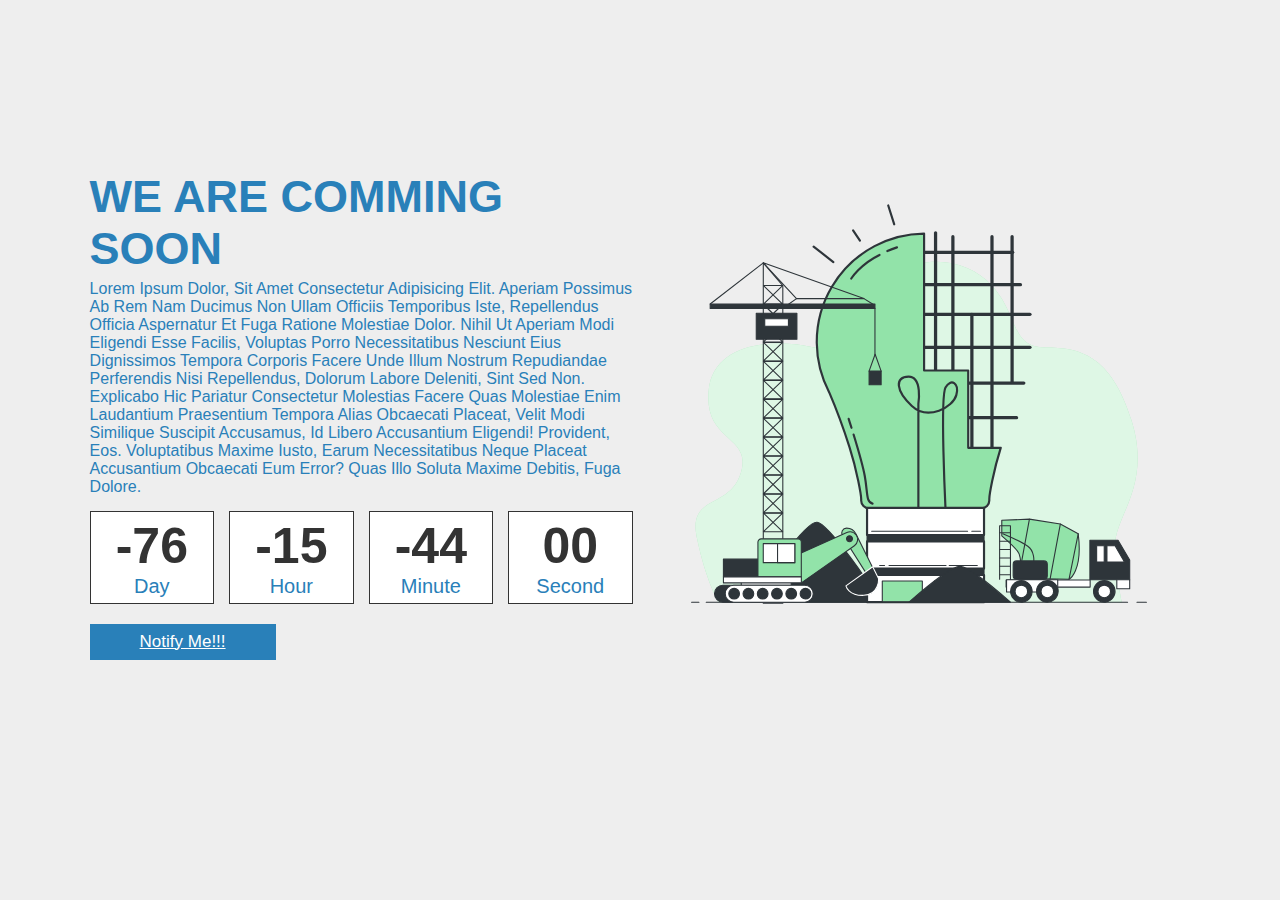
<file: LP_Comming_Soon_1/index.html>
<!DOCTYPE html>
<html lang="en">
<head>
    <meta charset="UTF-8">
    <meta name="viewport" content="width=device-width, initial-scale=1.0">
    <title>Coming Soon</title>
    <link rel="stylesheet" href="style.css">
</head>
<body>
    <div class="container">
        <div class="content">
            <h3 class="title">We are comming soon</h3>
            <p>Lorem ipsum dolor, sit amet consectetur adipisicing elit. Aperiam possimus ab rem nam ducimus non ullam officiis temporibus iste, repellendus officia aspernatur et fuga ratione molestiae dolor. Nihil ut aperiam modi eligendi esse facilis, voluptas porro necessitatibus nesciunt eius dignissimos tempora corporis facere unde illum nostrum repudiandae perferendis nisi repellendus, dolorum labore deleniti, sint sed non. Explicabo hic pariatur consectetur molestias facere quas molestiae enim laudantium praesentium tempora alias obcaecati placeat, velit modi similique suscipit accusamus, id libero accusantium eligendi! Provident, eos. Voluptatibus maxime iusto, earum necessitatibus neque placeat accusantium obcaecati eum error? Quas illo soluta maxime debitis, fuga dolore.
            </p>
            <div class="count-down">
                <div class="box">
                   <h3 id="day">00</h3>
                   <span>day</span> 
                </div>
                <div class="box">
                    <h3 id="hour">00</h3>
                    <span>hour</span> 
                </div>
                <div class="box">
                    <h3 id="minute">00</h3>
                    <span>minute</span> 
                </div>
                <div class="box">
                    <h3 id="second">00</h3>
                    <span>second</span> 
                </div>
            </div>
            <a href="#" class="btn">Notify Me!!!</a>
        </div>
        <div class="image">
              <img src="Create-bro.svg" alt="">  
        </div>
    </div>
<script>
    let countDate = new Date('July 1, 2024, 00:00:00').getTime();
    function countDown(){
        let now  = new Date().getTime();
        gap = countDate - now;
        let seconds = 10000;
        let minute = seconds * 60;
        let hour = minute * 60;
        let day = hour * 24;
        let d = Math.floor(gap / (day));
        let h = Math.floor((gap % (day)) / (hour));
        let m = Math.floor((gap % (minute)) / (seconds));
        document.getElementById('day').innerText = d;
        document.getElementById('hour').innerText = h;
        document.getElementById('minute').innerText = m;
        document.getElementById('second').innerText = s;
    }
    setInterval(function(){
        countDown();
    })
</script>     
</body>
</html>
</file>
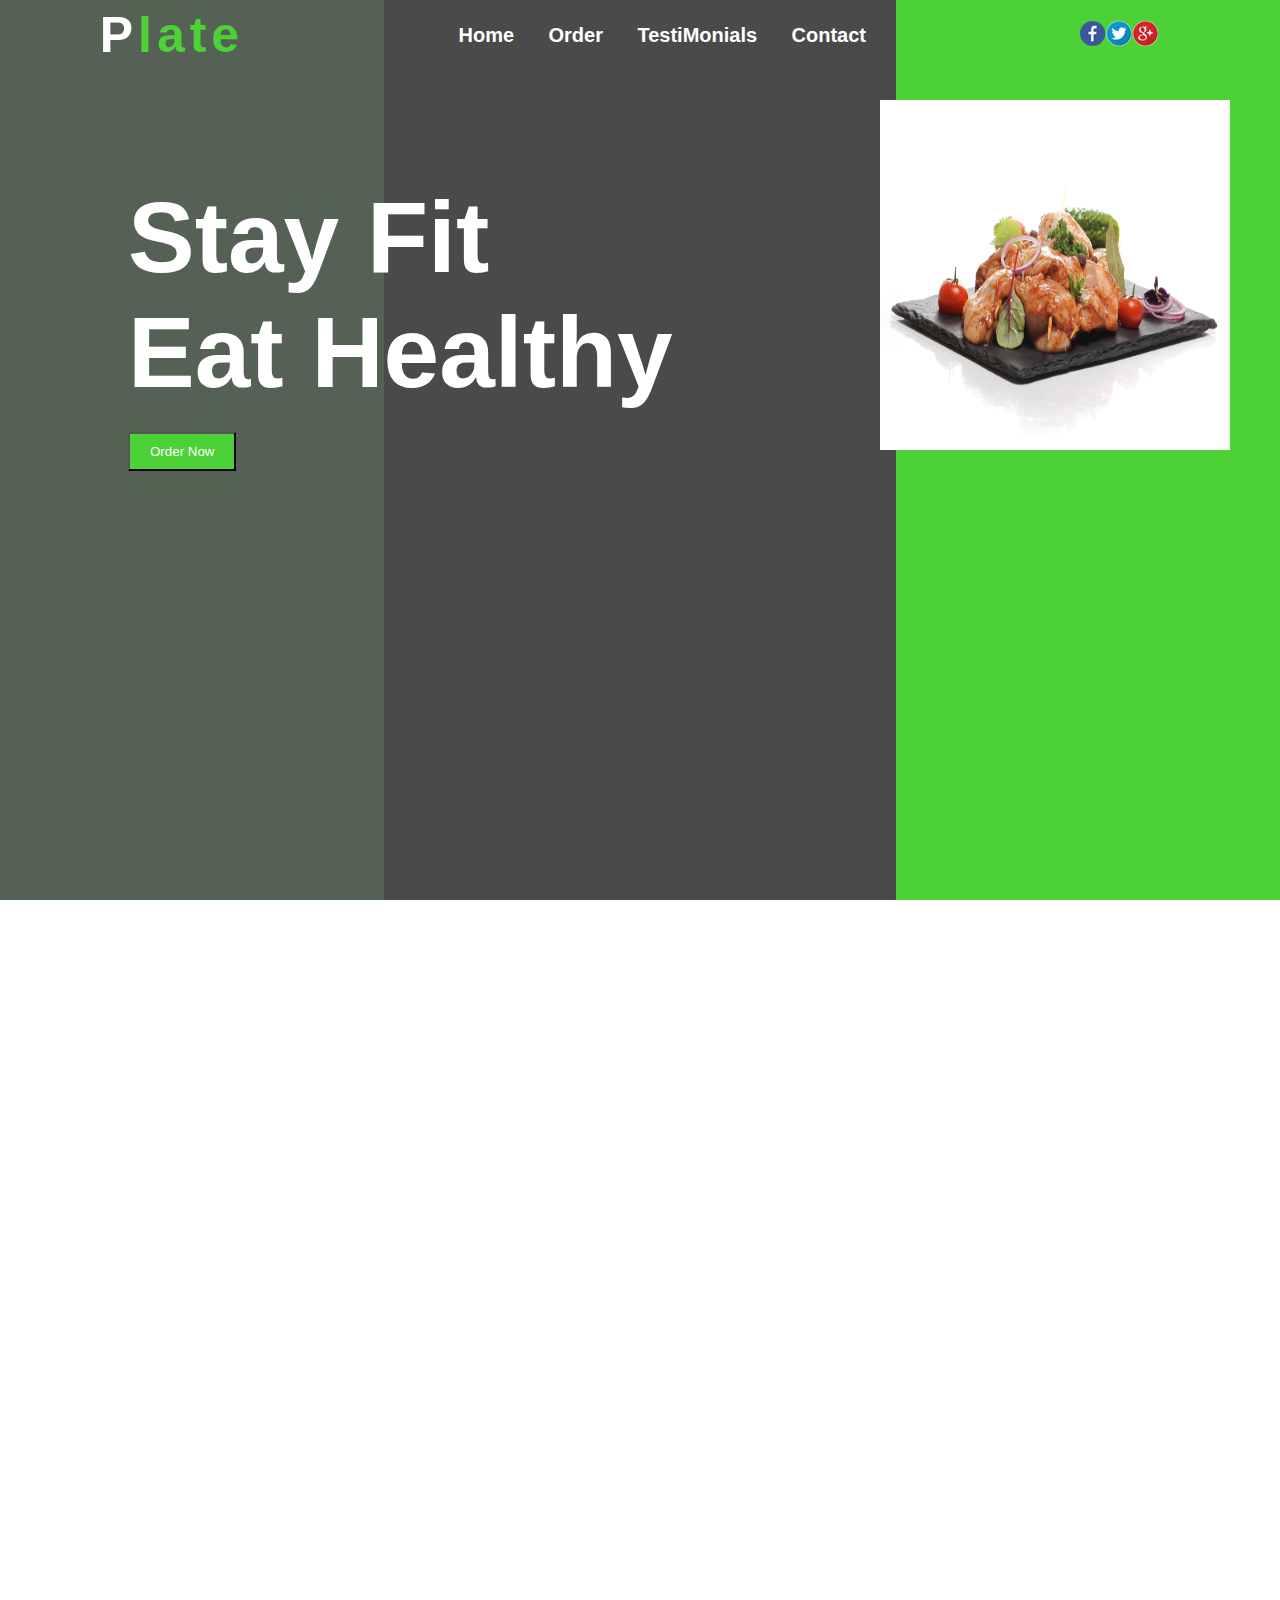
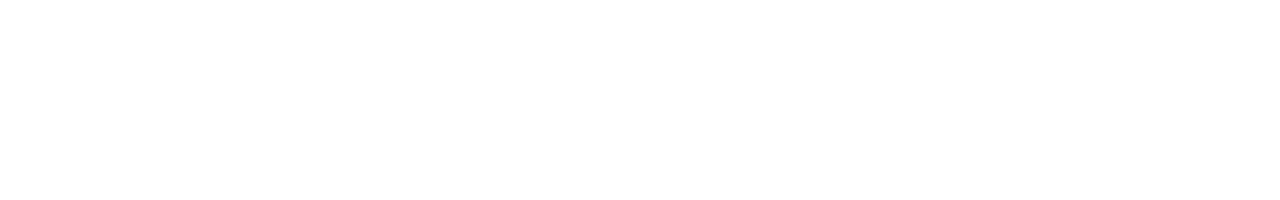
<file: LP_Food/index.html>
<!DOCTYPE html>
<html lang="en">
<head>
    <meta charset="UTF-8">
    <meta name="viewport" content="width=device-width, initial-scale=1.0">
    <title>Food_Landing_Page</title>
    <link rel="stylesheet" href="style.css">
    <link
    rel="stylesheet"
    href="https://cdnjs.cloudflare.com/ajax/libs/animate.css/4.1.1/animate.min.css"
  />
  <script src="https://code.jquery.com/jquery-3.5.1.js"></script>
    <!--<link rel="stylesheet" href="https://cdnjs.cloudfare.com/ajaz/libs/animate.css/4.1.1/animate.min.css">
    -->
</head>
<body>
    <nav>
        <div class="logo">Plate</div>
        <div class="menu">
            <a href="#">Home</a>
            <a href="#">Order</a>
            <a href="#">TestiMonials</a>
            <a href="#">Contact</a>
        </div>
        <div class="icon">
            <img src="icon.png" alt="">
        </div>
    </nav>

    <div class="plate">
        <img src="delicious-food-black-board.jpg" width="350px" height="350px" data-tilt>
    </div>

    <div class="text animate__animated animate__zoomIn animate__delay-1s">
        <h1>Stay Fit</h1>
        <h1>Eat Healthy</h1>
        <button>Order Now</button>
    </div>
    <div class="first animate__animated animate__slideInDown"></div>
    <div class="second animate__animated animate__zoomIn"></div>
    <div class="third animate__animated animate__slideInUp"></div>
    <script src="tilt.jquery.min.js"></script>
</body>
</html>
</file>
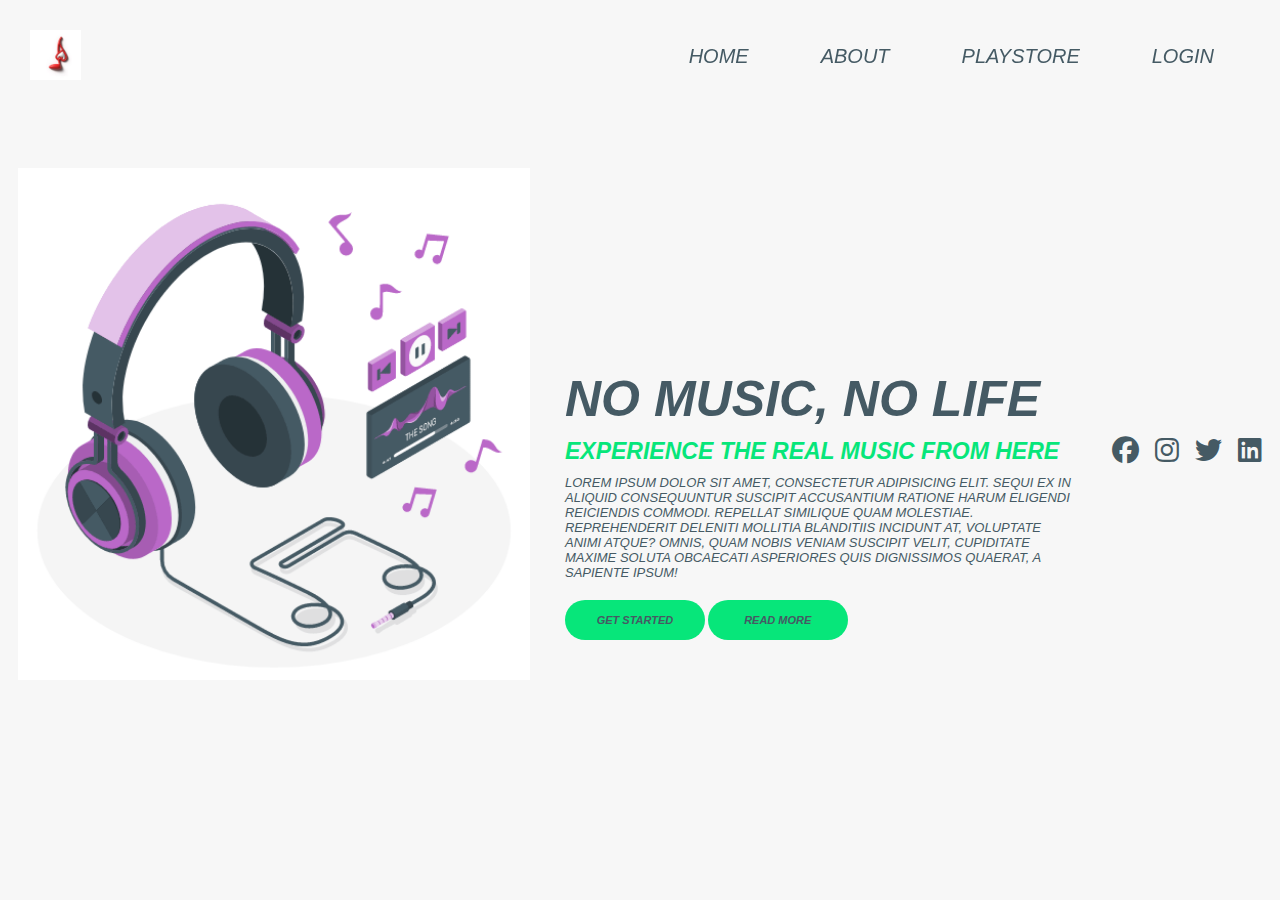
<file: LP_Music/index.html>
<!DOCTYPE html>
<html lang="en">
<head>
    <meta charset="UTF-8">
    <meta name="viewport" content="width=device-width, initial-scale=1.0">
    <title>Music Player</title>
    <link rel="stylesheet" href="style.css">
    <link rel="stylesheet" href="https://cdnjs.cloudflare.com/ajax/libs/font-awesome/6.5.1/css/all.min.css">

</head>
<body>
    <header>
        <div class="logo">
            <img src="modern-music-3d-logo-heart-clef-symbol (1).jpg" alt="">
        </div>
        <nav>
            <ul> 
                <li><a href="#">Home</a></li>
                <li><a href="#">About</a></li>
                <li><a href="#">PlayStore</a></li>
                <li><a href="#">Login</a></li>
            </ul>    
        </nav>
    </header>

    <div class="container">
        <div class="image">
            <img src="Headphone.gif" alt="">
        </div> 
    <div class="content">
        <h1>No Music, No Life</h1>
        <h3>Experience the real music from here</h3>
        <p>Lorem ipsum dolor sit amet, consectetur adipisicing elit. Sequi ex in aliquid consequuntur suscipit accusantium ratione harum eligendi reiciendis commodi. Repellat similique quam molestiae. Reprehenderit deleniti mollitia blanditiis incidunt at, voluptate animi atque? Omnis, quam nobis veniam suscipit velit, cupiditate maxime soluta obcaecati asperiores quis dignissimos quaerat, a sapiente ipsum!</p>
        <div class="buttons">
            <a href="#"><button>Get Started</button></a>
            <a href="#"><button>Read More</button></a>
        </div>
    </div>
    <div class="icons">
        <a href="#" class="fab fa-facebook"></a>
        <a href="#" class="fab fa-instagram"></a>
        <a href="#" class="fab fa-twitter"></a>
        <a href="#" class="fab fa-linkedin"></a>
    </div>
    </div>   
</body>
</html>
</file>
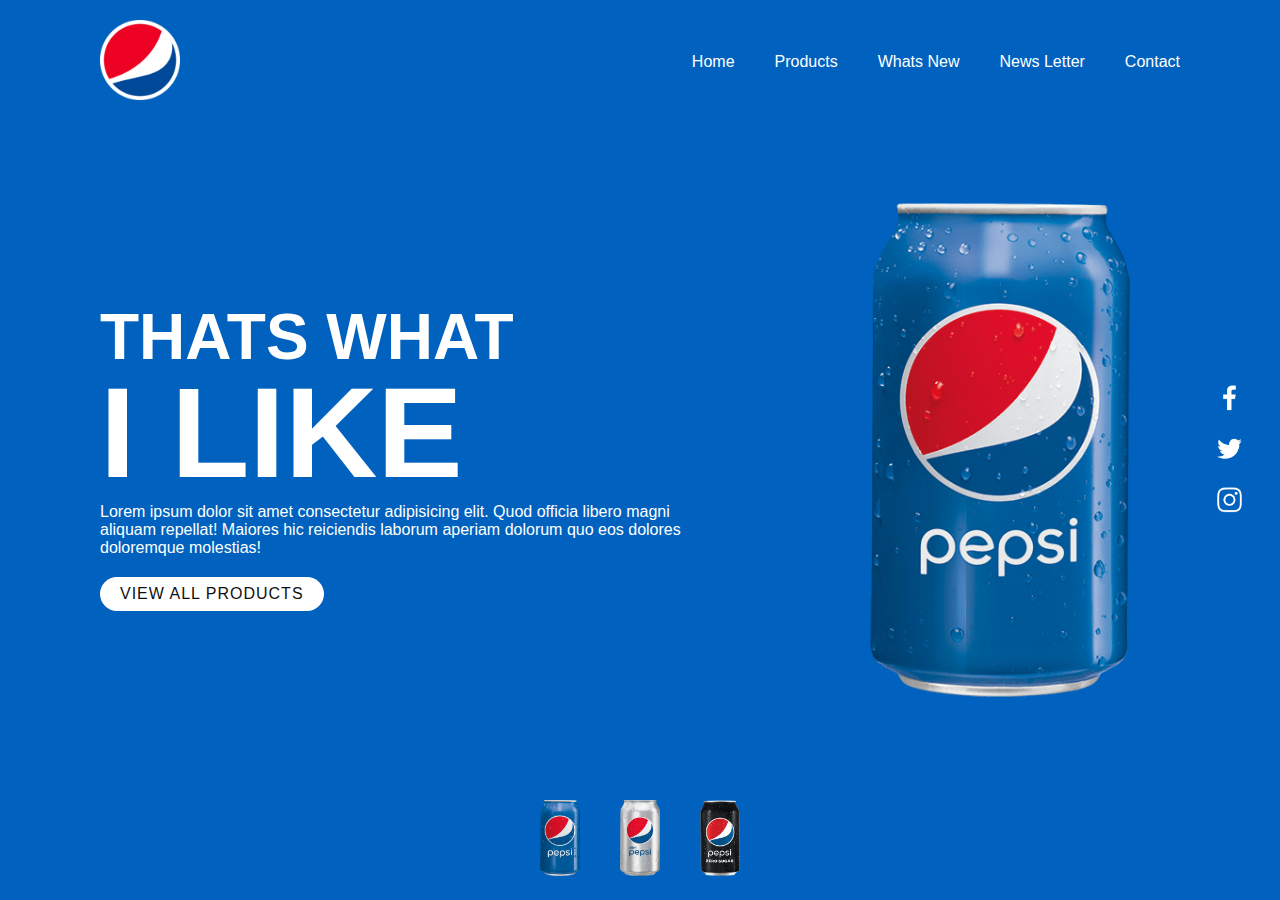
<file: LP_Pepsi/index.html>
<!DOCTYPE html>
<html lang="en">
<head>
    <meta charset="UTF-8">
    <meta name="viewport" content="width=device-width, initial-scale=1.0">
    <title>Pepsi Landing Page</title>
    <link rel="stylesheet" href="style.css">
</head>
<body>
    <section class="sec">
        <header>
            <a href="#"><img src="logo.png" class="logo"></a>
            <ul>
                <li><a href="#">Home</a></li>
                <li><a href="#">Products</a></li>
                <li><a href="#">Whats New</a></li>
                <li><a href="#">News Letter</a></li>
                <li><a href="#">Contact</a></li>
            </ul>
        </header>
        <div class="content">
            <div class="textBox">
                <h2>Thats What <br><span>I Like</span></h2>
                <p>Lorem ipsum dolor sit amet consectetur adipisicing elit. Quod officia libero magni aliquam repellat! Maiores hic reiciendis laborum aperiam dolorum quo eos dolores doloremque molestias!</p>
                <a href="#">View All Products</a>
            </div>
            <div class="imgBox">
                <img src="pepsi001.png" class="pepsi">
            </div>
        </div>
        <ul class="thumb">
            <li><img src="pepsi001.png" onclick="imgSlider('pepsi001.png');changeBgColor('#0062be')"></li>
            <li><img src="pepsi002.png" onclick="imgSlider('pepsi002.png');changeBgColor('#C0C0C0')"></li>
            <li><img src="pepsi003.png" onclick="imgSlider('pepsi003.png');changeBgColor('#1e1e1e')"></li>
        </ul>
        <ul class="sci">
            <li><a href="#"><img src="facebook.png"></a></li>
            <li><a href="#"><img src="twitter.png" ></a></li>
            <li><a href="#"><img src="instagram.png"></a></li>
        </ul>
    </section>
    <script type="text/javascript">
        function imgSlider(anything){
            document.querySelector('.pepsi').src = anything
        }
        function changeBgColor(color){
            const sec = document.querySelector('.sec');
            sec.style.background = color;
        }
    </script>
</body>
</html>
</file>
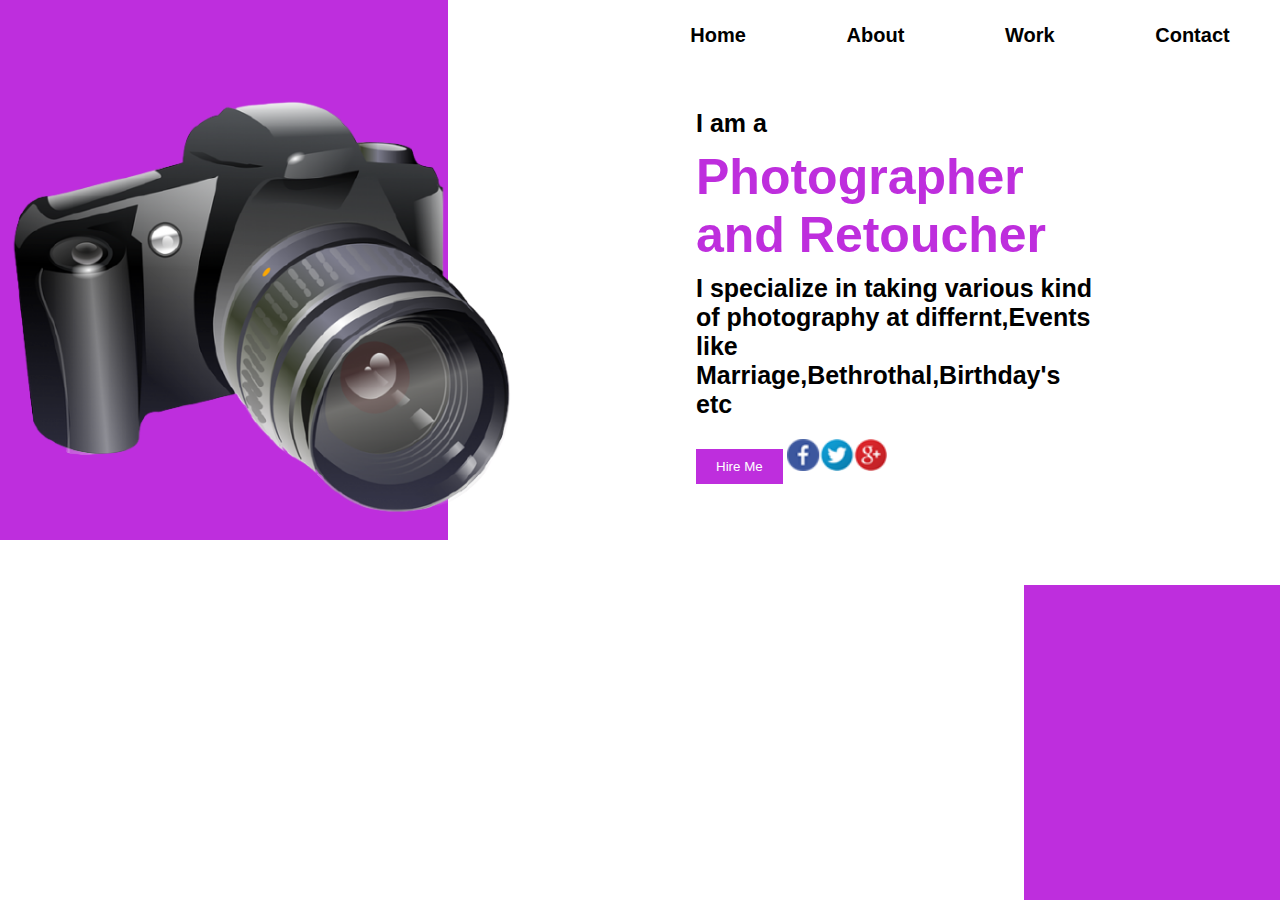
<file: LP_Phot_Grapher/index.html>
<!DOCTYPE html>
<html lang="en">
<head>
    <meta charset="UTF-8">
    <meta name="viewport" content="width=device-width, initial-scale=1.0">
    <title>Camera-Landing-Page</title>
    <link rel="stylesheet" href="style.css">
    <script src="https://code.jquery.com/jquery-3.5.1.js"></script>
</head>
<body>
    <header>
        <nav>
            <a href="#">Home</a>
            <a href="#">About</a>
            <a href="#">Work</a>
            <a href="#">Contact</a>
        </nav>
        <div class="container">
            <div class="left">
                <img src="camera.png" data-tilt>
            </div>
            <div class="right">
                <div class="text">
                    <p>I am a</p>
                    <h1>Photographer and Retoucher</h1>
                    <p>I  specialize in taking various kind of photography at differnt,Events like Marriage,Bethrothal,Birthday's etc</p>
                    <button>Hire Me</button>
                    <img src="icon.png" id="icon">
                </div>
            </div>
        </div>
    </header>
    <div class="square"></div>
    <div class="square2"></div>
    <script src="tilt.jquery.min.js"></script>
</body>
</html>
</file>
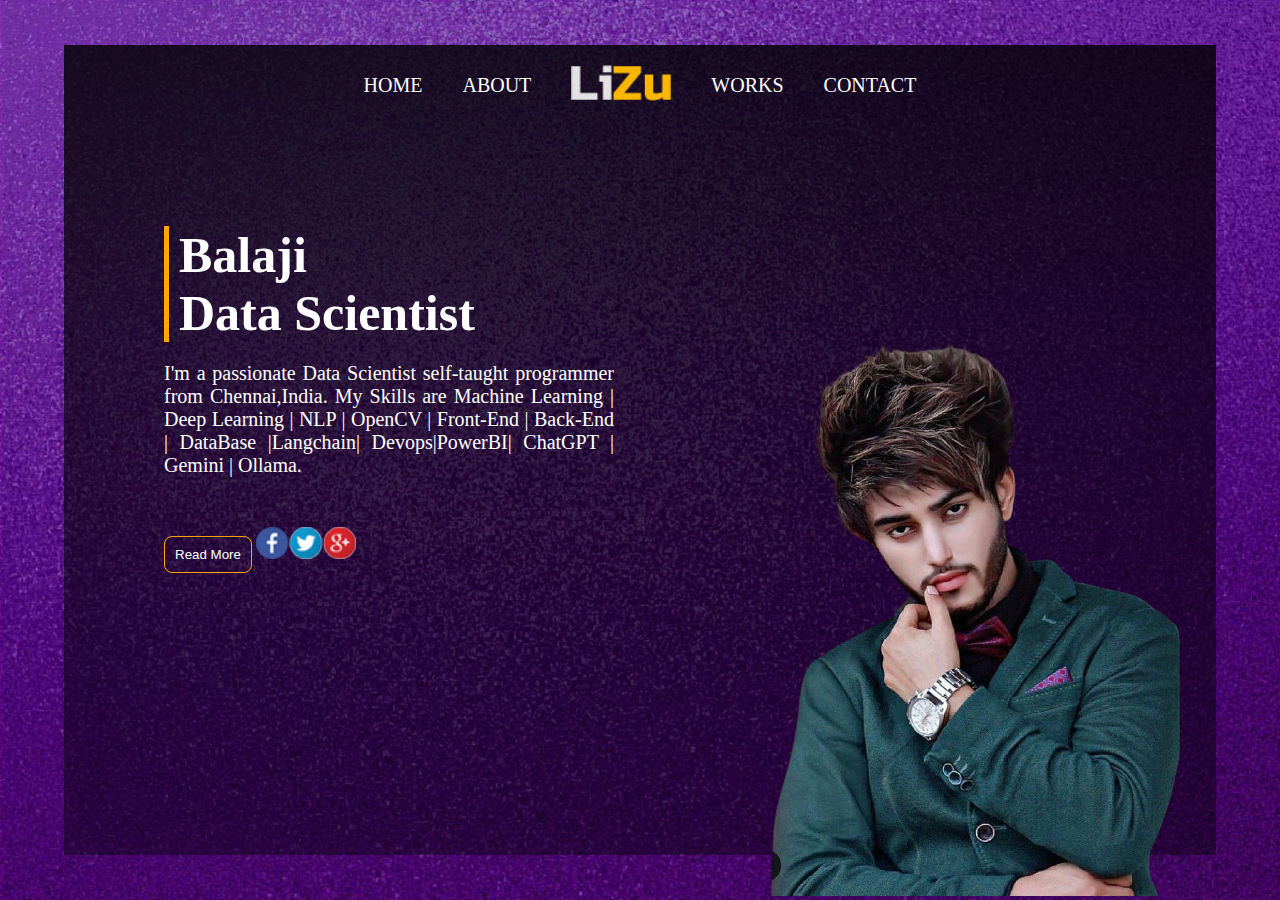
<file: LP_Portfolio_1/index.html>
<!DOCTYPE html>
<html lang="en">
<head>
    <meta charset="UTF-8">
    <meta name="viewport" content="width=device-width, initial-scale=1.0">
    <title>Portfolio_Landing_page</title>
    <link rel="stylesheet" href="style.css">
</head>
<body>
    <div class="container">
        <nav>
            <a href="#">Home</a>
            <a href="#">About</a>
            <a href="#"><img src="logo.png" width="100" alt=""></a>
            <a href="#">Works</a>
            <a href="#">Contact</a>
        </nav>
        <div class="text">
            <h1>Balaji <br>Data Scientist</h1>
            <p>
                I'm a passionate Data Scientist self-taught programmer from Chennai,India.
                My Skills are Machine Learning | Deep Learning | NLP | OpenCV | Front-End | Back-End | DataBase |Langchain| Devops|PowerBI| ChatGPT | Gemini | Ollama.
            </p>
            <button>Read More</button>
            <img src="icon.png" width="100" id="icon">
        </div>
        <div class="image">
            <img src="b1.png" alt="">
        </div>
    </div>
</body>
</html>
</file>
<file: LP_Comming_Soon_1/style.css>
*{
    font-family: sans-serif;
    padding:0;
    margin:0;
    box-sizing: border-box;
    border:none;
    outline: none;
    text-transform: capitalize;
}
.container{
    display: flex;
    align-items: center;
    flex-wrap: wrap;
    padding: 20px 7%;
    background: #eee;
    min-height: 100vh;
    gap:15px;
    padding-bottom: 80px;
}
.container .content{
    flex:1 1 400px;
}
.container .image{
    flex:1 1 400px;
}
.container .image img{
    width: 100%;
}
.container .content .title{
    font-size: 45px;
    text-transform: uppercase;
    color:#2980b9;
}
.container .content p{
    color:#2980b9;
    padding: 5px 0;
}
.container .content .count-down{
    display: flex;
    gap:15px;
    padding: 10px 0;
}
.container .content .count-down .box{
    padding: 5px;
    background: #fff;
    border: 1px solid #333;
    text-align: center;
    flex:1 1 20px;
}
.container .content .count-down .box h3{
    font-size: 50px;
    color:#333;
}
.container .content .count-down .box span{
    color:#2980b9;
    font-size: 20px;
    padding: 5px 0;
}
.container .content .btn{
    display: inline-block;
    padding: 8px 50px;
    margin: 10px 0;
    font-size: 17px;
    background: #2980b9;
    color:#fff;
    transition: .2s ease-out;
}
.container .content .btn:hover{
    letter-spacing: 2px;
}
@media (max-width:500px){
    .container{
        padding: 20px;
    }
    .container .content{
        text-align: center;
    }
    .container .content .title{
        font-size: 35px;
    }
    .container .content p{
        font-size: 14px;
    }
    .container .content .count-down{
        gap:5px;
    }
    .container .content .count-down .box h3{
        font-size: 30px;
    }
    .container .content .count-down .box span{
        font-size: 30px;
    }
}
</file>
<file: LP_Food/style.css>
*{
    padding: 0;
    margin: 0;
    box-sizing: border-box;
    font-family: sans-serif;
}
body{
    width: 100%;
    height: 100vh;
    overflow: hidden;
    display: flex;
}
.first{
    z-index: -1;
    width: 30%;
    height: 100vh;
    background:#566156;
}
.second{
    z-index: -1;
    width: 40%;
    height: 100vh;
    background: #494a49;
}
.third{
    z-index: -1;
    width: 30%;
    height: 100vh;
    background: #4cd137;
}
nav{
    width: 100%;
    height: 70px;
    display: flex;
    position: absolute;
    top:0;
    left:0;
    justify-content: space-around;
    align-items: center;
}
.logo{
    color:#4cd137;
    font-size: 50px;
    letter-spacing: 5px;
    font-weight: bold;
}
.logo::first-letter{
    color:white;
}
.menu a{
    text-decoration: none;
    color:white;
    padding: 10px;
    margin: 5px;
    font-size: 20px;
    font-weight: bold;
}
.icon{
    width: 100px;
}
.plate{
    position: absolute;
    right: 50px;
    top:100px;
}
.text{
    position: absolute;
    top:20%;
    left:10%;
    color:white;
    font-size: 50px;
}
button{
    padding: 10px 20px;
    color:white;
    background: #4cd137;
}
</file>
<file: LP_Music/style.css>
/* 
green:#07E67A;
black:#455A64;
*/
*{
    font-family: 'Exo 2',sans-serif;
    font-style: italic;
    text-transform: uppercase;
    margin: 0;
    padding: 0;
    box-sizing: border-box;
}
html{
    font-size: 62.5%;
}
body{
    background: #f7f7f7;
}
header{
    width: 100%;
    position: fixed;
    top:0;
    left:0;
    display: flex;
    align-items: center;
    justify-content: space-between;
    z-index: 2;
    padding: 3rem;
}
header .logo img{
    height: 5rem;
}
header  nav ul{
    list-style: none;
    display: flex;
    align-items: center;
    justify-content: space-around;
}
header  nav ul li{
    margin: 0 3.6rem;/* import ant line for making space*/
}
header  nav ul li a{
    font-size: 2rem;
    text-decoration: none;
    color:#455A64;
}
header  nav ul li a:hover{
    color:#07E67A;
}
.container{
    height: 100vh;
    width:100vw;
    display: flex;
    align-items: center;
    justify-content: space-around;
}
.container .image{
    margin-top: -5rem;/* important line*/
}
.container img{
    width: 40vw;
}
.container .content{
    margin-top: 13rem;
    width: 40vw;
}
.container .content h1{
    font-size: 5rem;
    color:#455A64
}
.container .content h3{
    font-size: 2.3rem;
    color: #07E67A;
    margin: 1rem 0;
}
.container .content p{
    font-size: 1.3rem;
    color:#455A64
}
.container .content .buttons button{
    height: 4rem;
    width: 14rem;
    background: #07E67A;
    color:#455A64;
    border-radius: 5rem;
    outline: none;
    cursor: pointer;
    font-weight: bold;
    font-size: 1.1rem;
    margin: 2rem 0;
    border: none;
}
.container .content .buttons button:hover{
    background: #455A64;
    color:#07E67A;
}
.container .icons{
    width: 15rem;
    display: flex;
    justify-content: space-between;
}
.container .icons a{
    text-decoration: none;
    color:#455A64;
    font-size: 2.7rem;
}
.container .icons a:hover{
    color:#07E67A;
}
</file>
<file: LP_Pepsi/style.css>
*{
    margin: 0;
    padding: 0;
    box-sizing: border-box;
    font-family: sans-serif;
}
section{
    position: relative;
    width: 100%;
    min-height: 100vh;
    padding: 100px;
    display: flex;
    justify-content: space-between;
    align-items: center;
    background: #0062be;
}
header{
    position: absolute;
    top:0;
    left:0;
    width: 100%;
    padding: 20px 100px;
    display: flex;
    justify-content: space-between;
    align-items: center;
}
header .logo{
    position: relative;
    max-width: 80px;
}
header ul{
    position: relative;
    display: flex;
}
header ul li{
    list-style: none;

}
header ul li a{
    display: inline-block;
    color:#fff;
    font-weight: 400;
    margin-left: 40px;
    text-decoration: none;
}
.content{
    position: relative;
    width: 100%;
    display: flex;
    justify-content: space-between;
    align-items: center;
}
.content .textBox{
    position: relative;
    max-width: 600px;
}
.content .textBox h2{
    color:#fff;
    font-size: 4em;
    line-height: 1.5em;
    font-weight: 900;
    text-transform: uppercase;
}
.content .textBox h2 span{
    font-size: 2em;
}
.content .textBox p{
    color:#fff;
}
.content .textBox a{
    display: inline-block;
    margin-top: 20px;
    padding: 8px 20px;
    background: #fff;
    color:#111;
    border-radius: 40px;
    letter-spacing: 1px;
    text-decoration: none;
    text-transform: uppercase;
}
.content .imgBox{
    width: 600px;
    display: flex;
    padding-right: 50px;
    justify-content: flex-end;
}
.content .imgBox img{
    max-width: 260px;
}
.thumb{
    position: absolute;
    left:50%;
    bottom: 20px;
    transform: translateX(-50%);
    display: flex;
}
.thumb li{
    list-style: none;
    display: inline-block;
    margin: 0 20px;
    cursor: pointer;
    transition: 0.5s;
}
.thumb li:hover{
    transform: translateY(-15px);
}
.thumb li img{
    max-width: 40px;
}
.sci{
    position: absolute;
    top:50%;
    right: 30px;
    transform: translateY(-50%);
    display: flex;
    justify-content: center;
    align-items: center;
    flex-direction: column;
}
.sci li{
    list-style: none;
}
.sci li a{
    display: inline-block;
    margin: 5px 0;
    transform: scale(0.6);
    filter:invert(1);
}
</file>
<file: LP_Phot_Grapher/style.css>
*{
    margin: 0;
    padding: 0;
    box-sizing: border-box;
    font-family: sans-serif;
}
header{
    width: 100%;
    height: 100%;
}
nav{
    width: 50%;
    height: 70px;
    display: flex;
    justify-content: space-around;
    align-items: center;
    float:right;
}
nav a{
    text-decoration: none;
    color:black;
    font-size: 20px;
    font-weight: bold;
}
.container{
    width: 100%;
    display: flex;
    align-items: center;
    justify-content: center;
}
.left{
    flex-basis: 40%;
}
.left img{
    width: 100%;
    padding-top: 30px;
    padding-left: 10px;
}
.right{
    flex-basis: 60%;
}
.text{
    max-width: 400px;
    margin: auto;
}
.text h1{
    font-size: 50px;
    color:#be2edd;
}
.text p{
    font-size: 25px;
    font-weight: bold;
    margin: 10px 0px;
}
button{
    padding: 10px 20px;
    background: #be2edd;
    color:white;
    margin: 10px 0;
    border: none;
}
#icon{
    width: 100px;
    margin-top: 10px;
}
.square{
    width: 35%;
    height: 60%;
    background: #be2edd;
    position: absolute;
    top:0;
    left:0;
    z-index: -1;
}
.square2{
    width: 20%;
    height: 35%;
    background: #be2edd;
    position: absolute;
    bottom: 0;
    right: 0;
    z-index: -1;
}
</file>
<file: LP_Portfolio_1/style.css>
*{
    padding:0;
    margin: 0;
    box-sizing: border-box;
}
body{
    background: url(bg.jpg);
    background-size: cover;
    height: 100vh;
    width:100%;
    display: flex;
    align-items: center;
    justify-content: center;
}
.container{
    width: 90%;
    height: 90%;
    background: linear-gradient(rgba(0,0,0,0.8),rgba(0,0,0,0.4));
}
nav{
    display: flex;
    justify-content: center;
    align-items: center;
}
nav a{
    text-decoration: none;
    color:white;
    padding: 10px;
    margin: 10px;
    font-size: 20px;
    text-transform: uppercase;
    position: relative;
}
nav a:before{
    content: "";
    width: 0%;
    border-bottom: 2px solid orange;
    position: absolute;
    bottom: 0;
    display: block;
}

nav a:hover:before{
    width: 80%;
    transition: 0.4s linear;
}

.text{
    max-width: 450px;
    color: white;
    margin-top: 100px;
    margin-left: 100px;
}
.text h1{
    font-size: 50px;
    padding-left: 10px;
    border-left: 5px solid orange;
}
.text p{
   margin: 20px 0px;
   font-size: 20px;
   text-align: justify
}
button{
    padding: 10px;
    background: transparent;
    border: 1px solid orange;
    outline: none;
    color:white;
    border-radius: 8px;
}

#icon{
    margin-top: 30px;
}
.image{
    position: fixed;
    bottom: 0;
    right: 100px;
}
.image img{
    padding-top: 30px;
}
</file>
